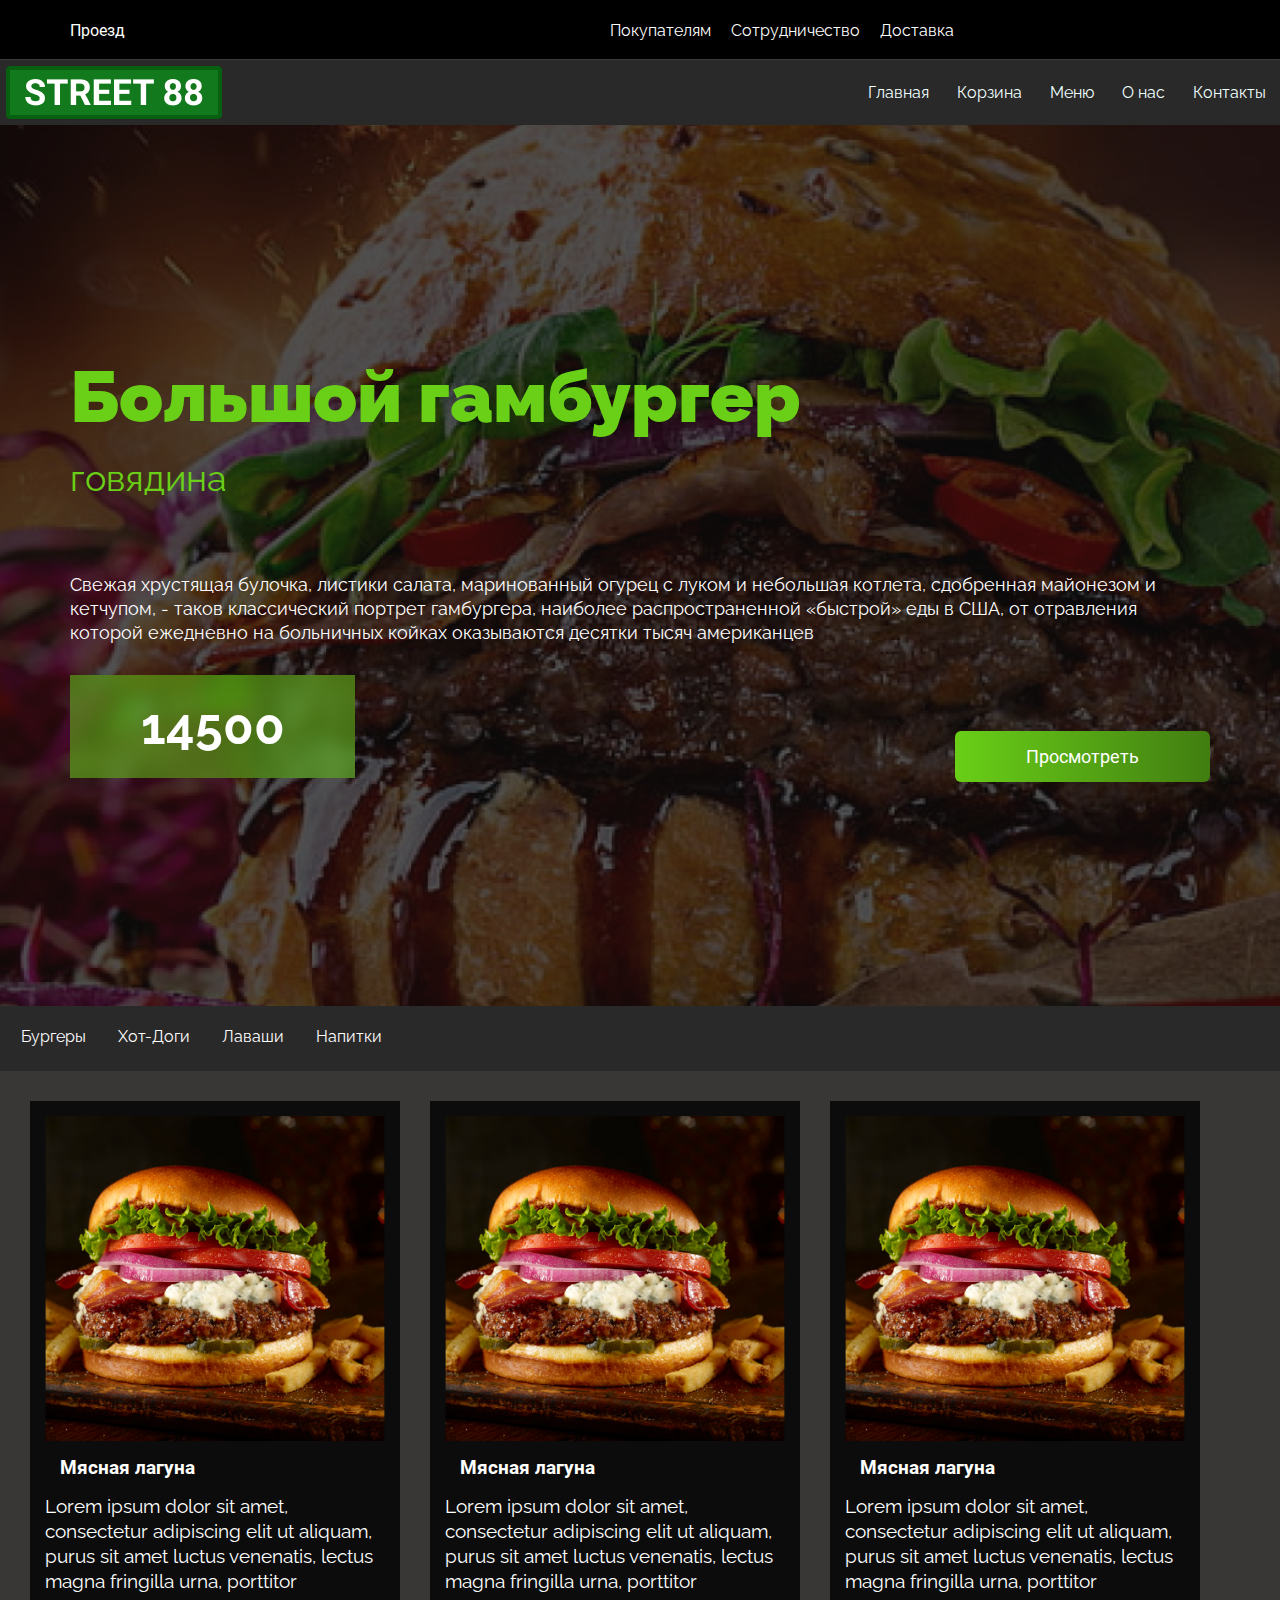
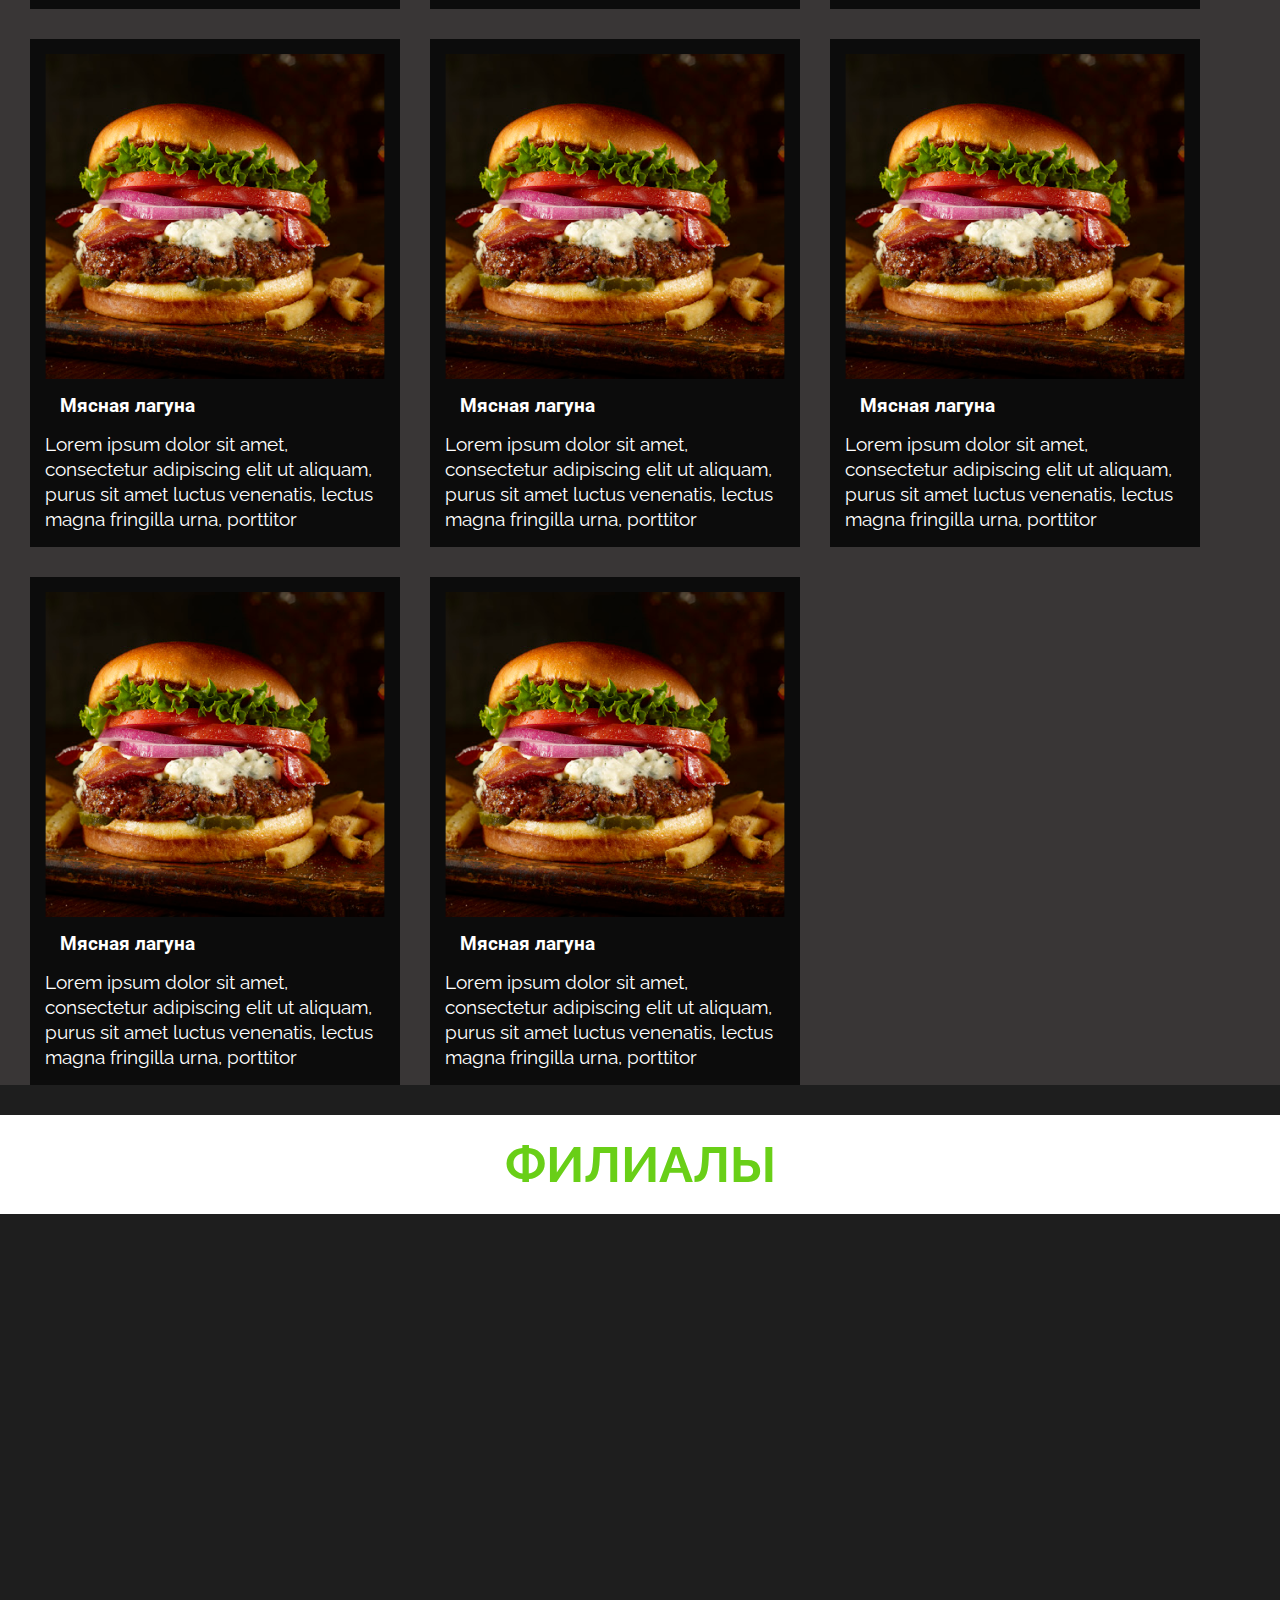
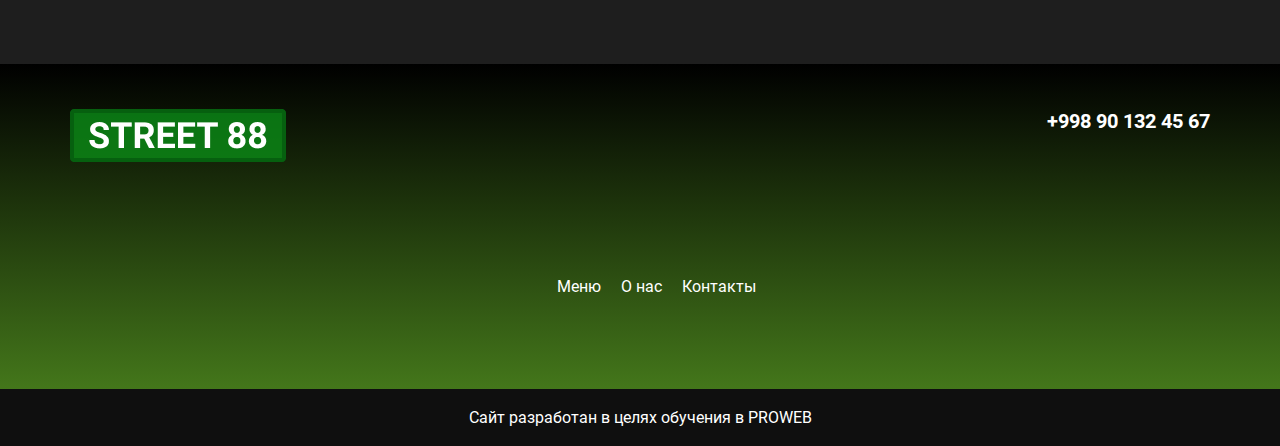
<file: index.html>
git n<!DOCTYPE html>
<html lang="en">
<head>
    <meta charset="UTF-8">
    <meta http-equiv="X-UA-Compatible" content="IE=edge">
    <meta name="viewport" content="width=device-width, initial-scale=1.0">
    <title>STRITE-88</title>
    <link rel="icon" href="images/Logo-57x57.png">
    <link rel="stylesheet" href="style/main.css">  
</head>
<body>
    <div class="wrapper">
        <header class="header">
           <div class="fixed">
                <div class="ads1">
                    <div class="ads">
                        <a href="#" class="burger__icon">Проезд</a>
                        <ul >
                            <li><a href="#">Покупателям</a></li>
                            <li><a href="#">Сотрудничество</a></li>
                            <li><a href="#">Доставка</a></li>
                        </ul>
                    </div>
                </div>
           <div class="nav1">
            <nav class="nav">
                <img src="images/Logo.png" alt="">
                <a href="#" class="menu__icon"></a>
                <ul class="nav__list">
                    <li><a href="#">Главная</a></li>
                    <li><a href="#">Корзина</a></li>
                    <li><a href="#">Меню</a></li>
                    <li><a href="index1.html">О нас</a></li>
                    <li><a href="#">Контакты</a></li>
                </ul>
            </nav>
           </div>
           </div>
           <div class="burger">
            <img src="images/food-burger-wallpaper-preview 1.jpg" alt="" class="burger__pic">
                <div class="content">
                    <div class="container">
                        <h1 class="burger__title">Большой гамбургер</h1>
                        <h2 class="burger__text">говядина</h2>
                        <p class="burger__desc limiter">Свежая хрустящая булочка, листики салата, маринованный огурец с луком и небольшая котлета, сдобренная майонезом и кетчупом, - таков классический портрет гамбургера, наиболее распространенной «быстрой» еды в США, от отравления которой ежедневно на больничных койках оказываются десятки тысяч американцев</p>
                        <div class="button">
                           <a href="#" class="number">14500</a> 
                          <a href="#" class="btn">Просмотреть</a>
                        </div>
                    </div>
                </div>
            </div>
        </header>
        <main class="main">
            <div class="main__nav">
                <ul>
                    <li><a href="#">Бургеры</a></li>
                    <li><a href="#">Хот-Доги</a></li>
                    <li><a href="#">Лаваши</a></li>
                    <li><a href="#">Напитки</a></li>
                </ul>
            </div>
            <div class="main__rasm">
                <div class="main__bace">
                    <div class="main__content">
                        <a href="#"><img src="images/unnamed 1.png" alt="" class="Mrasm"></a>
                        <h2 class="main__content-title">Мясная лагуна</h2>
                        <p class="main__content-desc">Lorem ipsum dolor sit amet, consectetur adipiscing elit ut aliquam, purus sit amet luctus venenatis, lectus magna fringilla urna, porttitor</p>
                    </div>
                    <span class="main__shop-icon"></span>
                </div>
                <div class="main__bace">
                    <div class="main__content">
                        <a href="#"><img src="images/unnamed 1.png" alt="" class="Mrasm"></a>
                        <h2 class="main__content-title">Мясная лагуна</h2>
                        <p class="main__content-desc">Lorem ipsum dolor sit amet, consectetur adipiscing elit ut aliquam, purus sit amet luctus venenatis, lectus magna fringilla urna, porttitor</p>
                        
                    </div>
                </div>
                <div class="main__bace">
                    <div class="main__content">
                        <a href="#"><img src="images/unnamed 1.png" alt="" class="Mrasm"></a>
                        <h2 class="main__content-title">Мясная лагуна</h2>
                        <p class="main__content-desc">Lorem ipsum dolor sit amet, consectetur adipiscing elit ut aliquam, purus sit amet luctus venenatis, lectus magna fringilla urna, porttitor</p> 
                    </div>
                </div>
                <div class="main__bace">
                    <div class="main__content">
                        <a href="#"><img src="images/unnamed 1.png" alt="" class="Mrasm"></a>
                        <h2 class="main__content-title">Мясная лагуна</h2>
                        <p class="main__content-desc">Lorem ipsum dolor sit amet, consectetur adipiscing elit ut aliquam, purus sit amet luctus venenatis, lectus magna fringilla urna, porttitor</p>
                        
                    </div>
                </div>
                <div class="main__bace">
                    <div class="main__content">
                        <a href="#"><img src="images/unnamed 1.png" alt="" class="Mrasm"></a>
                        <h2 class="main__content-title">Мясная лагуна</h2>
                        <p class="main__content-desc">Lorem ipsum dolor sit amet, consectetur adipiscing elit ut aliquam, purus sit amet luctus venenatis, lectus magna fringilla urna, porttitor</p> 
                    </div>
                  
                </div>
                <div class="main__bace">
                    <div class="main__content">
                        <a href="#"><img src="images/unnamed 1.png" alt="" class="Mrasm "></a>
                        <h2 class="main__content-title">Мясная лагуна</h2>
                        <p class="main__content-desc">Lorem ipsum dolor sit amet, consectetur adipiscing elit ut aliquam, purus sit amet luctus venenatis, lectus magna fringilla urna, porttitor</p>
                    </div>
                  
                </div>
                <div class="main__bace">
                    <div class="main__content">
                        <a href="#"><img src="images/unnamed 1.png" alt="" class="Mrasm"></a>
                        <h2 class="main__content-title">Мясная лагуна</h2>
                        <p class="main__content-desc">Lorem ipsum dolor sit amet, consectetur adipiscing elit ut aliquam, purus sit amet luctus venenatis, lectus magna fringilla urna, porttitor</p>
                    </div>
                    
                </div>
                <div class="main__bace">
                    <div class="main__content">
                        <a href="#"><img src="images/unnamed 1.png" alt="" class="Mrasm"></a>
                        <h2 class="main__content-title">Мясная лагуна</h2>
                        <p class="main__content-desc">Lorem ipsum dolor sit amet, consectetur adipiscing elit ut aliquam, purus sit amet luctus venenatis, lectus magna fringilla urna, porttitor</p> 
                    </div>
                </div>
            </div>
        </main>
        <footer class="footer">
            <section class="section">
                <h2 class="footer__title">ФИЛИАЛЫ</h2>
            </section>
            <iframe src="https://www.google.com/maps/embed?pb=!1m18!1m12!1m3!1d191832.14837112848!2d69.20520898515623!3d41.30065459282416!2m3!1f0!2f0!3f0!3m2!1i1024!2i768!4f13.1!3m3!1m2!1s0x38ae8b0cc379e9c3%3A0xa5a9323b4aa5cb98!2z0KLQsNGI0LrQtdC90YIsINCj0LfQsdC10LrQuNGB0YLQsNC9!5e0!3m2!1sru!2s!4v1664690007746!5m2!1sru!2s" width="600" height="450" style="border:0;" allowfullscreen="" loading="lazy" referrerpolicy="no-referrer-when-downgrade" class="card"></iframe>
            <div class="footer__end">
               <div class="footer__end1">
                <img src="images/Logo1.png" alt="">
                <ul>
                    <li><a href="#">Меню</a></li>
                    <li><a href="#" >О нас</a></li>
                    <li><a href="#">Контакты</a></li>
                </ul>
                <a href="#" class="nomer">+998 90 132 45 67 </a>
               </div>
            </div>
            <div class="footer__1">
                <p class="footerline">Сайт разработан в целях обучения в PROWEB</p>
            </div>
        </footer>
    </div>
</div>
</body>
</html>
</file>
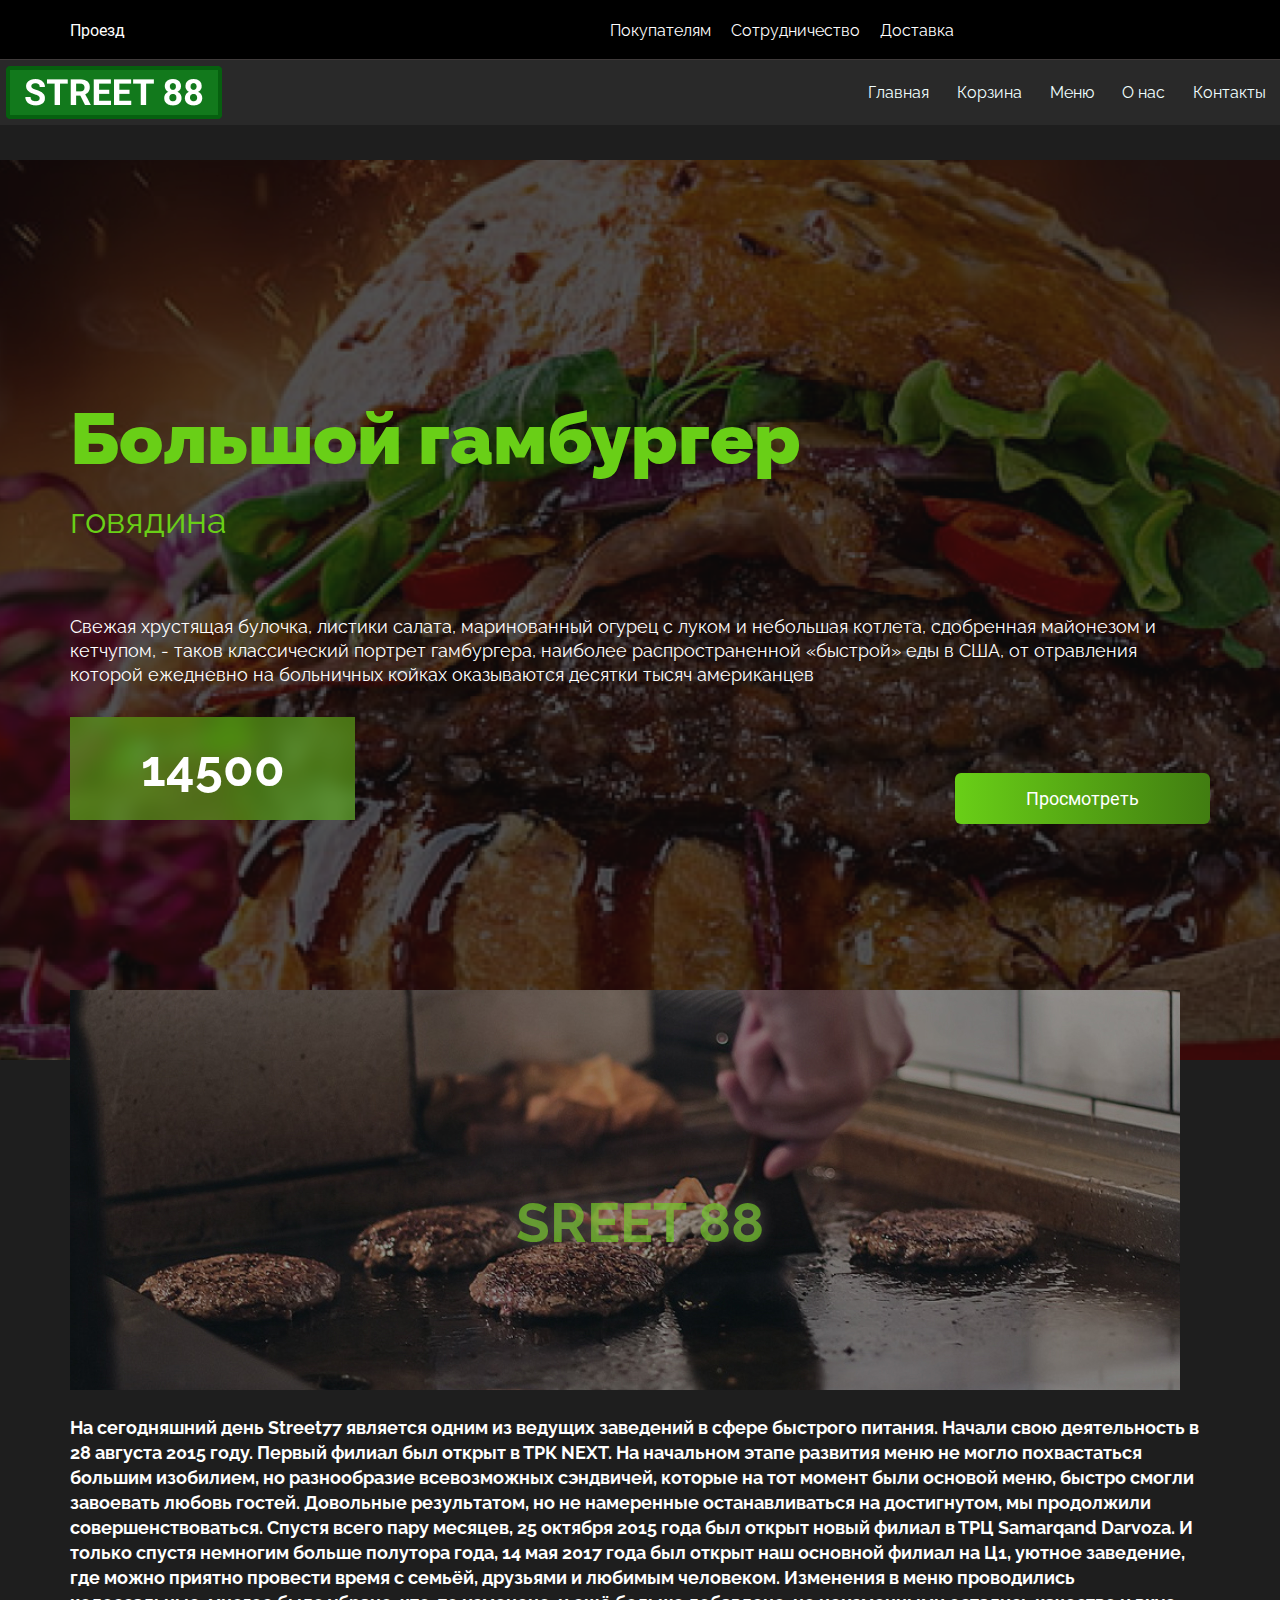
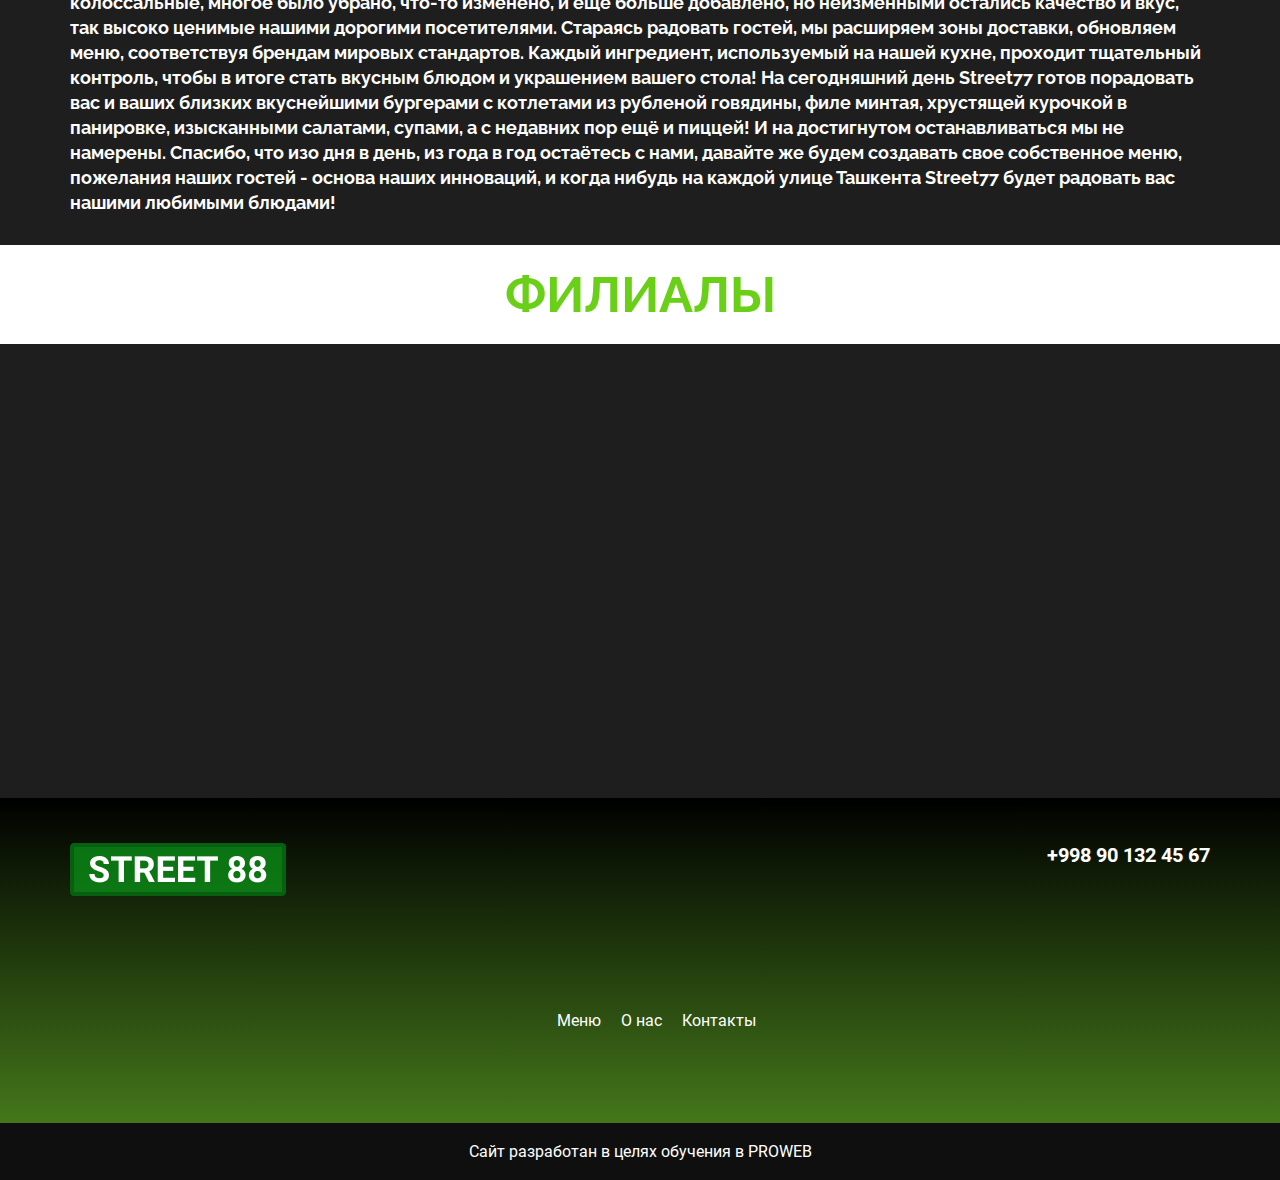
<file: index-1.html>
<!DOCTYPE html>
<html lang="en">
<head>
    <meta charset="UTF-8">
    <meta http-equiv="X-UA-Compatible" content="IE=edge">
    <meta name="viewport" content="width=device-width, initial-scale=1.0">
    <title>STREET 88</title>
    <link rel="icon" href="images/Logo-57x57.png">
    <link rel="stylesheet" href="style/main.css">
</head>
<body>
    <div class="wrapper">
        <header class="header">
            <div class="ads1">
                <div class="ads">
                    <a href="#" class="burger__icon">Проезд</a>
                    <ul >
                        <li><a href="#">Покупателям</a></li>
                        <li><a href="#">Сотрудничество</a></li>
                        <li><a href="#">Доставка</a></li>
                    </ul>
                </div>
            </div>
            <div class="nav1">
               <div class="fixed">
            <nav class="nav">
                <img src="images/Logo.png" alt="">
                <ul>
                    <li><a href="index.html">Главная</a></li>
                    <li><a href="#">Корзина</a></li>
                    <li><a href="#">Меню</a></li>
                    <li><a href="index1.html">О нас</a></li>
                    <li><a href="#">Контакты</a></li>
                </ul>
            </nav>
           </div>
           </div>
           <div class="burger">
            <img src="images/food-burger-wallpaper-preview 1.jpg" alt="" class="burger__pic">
           <div class="content">
            <div class="container">
                <h1 class="burger__title">Большой гамбургер</h1>
                <h2 class="burger__text">говядина</h2>
                <p class="burger__desc">Свежая хрустящая булочка, листики салата, маринованный огурец с луком и небольшая котлета, сдобренная майонезом и кетчупом, - таков классический портрет гамбургера, наиболее распространенной «быстрой» еды в США, от отравления которой ежедневно на больничных койках оказываются десятки тысяч американцев</p>
                <div class="button">
                    <a href="#" class="number">14500</a> 
                    <a href="#" class="btn">Просмотреть</a>
                </div>
            </div>
           </div>
           </div>
        </header>
        <main class="main1">
            <div class="onas">
               <img src="images/photo_cropped 1.jpg" alt="" class="photo">
                <h2 class="burger__title1">SREET 88</h2>
            </div>
            <p class="desc">
                На сегодняшний день Street77 является одним из ведущих заведений в сфере быстрого питания. Начали свою деятельность в 28 августа 2015 году. Первый филиал был открыт в ТРК NEXT. На начальном этапе развития  меню не могло похвастаться большим изобилием, но  разнообразие всевозможных сэндвичей, которые на тот момент были основой меню, быстро смогли завоевать любовь гостей. Довольные результатом, но не намеренные останавливаться на достигнутом, мы продолжили совершенствоваться. Спустя всего пару месяцев, 25 октября 2015 года был открыт новый филиал в ТРЦ Samarqand Darvoza. И только спустя немногим больше полутора года, 14 мая 2017 года был открыт наш основной филиал на Ц1, уютное заведение, где можно приятно провести время с семьёй, друзьями и любимым человеком. Изменения в меню проводились колоссальные, многое было убрано, что-то изменено, и ещё больше добавлено, но неизменными остались качество и вкус, так высоко ценимые нашими дорогими посетителями. Стараясь радовать гостей, мы расширяем зоны доставки, обновляем меню, соответствуя брендам мировых стандартов. Каждый ингредиент, используемый на нашей кухне, проходит тщательный контроль, чтобы в итоге стать вкусным блюдом и украшением вашего стола! На сегодняшний день Street77 готов порадовать вас и ваших близких вкуснейшими бургерами с котлетами из рубленой говядины, филе минтая, хрустящей курочкой в панировке, изысканными салатами, супами, а с недавних пор ещё и пиццей! И на достигнутом останавливаться мы не намерены. Спасибо, что изо дня в день, из года в год остаётесь с нами, давайте же будем создавать свое собственное меню, пожелания наших гостей - основа наших инноваций, и когда нибудь на каждой улице Ташкента Street77 будет радовать вас нашими любимыми блюдами!
            </p>
        </main>
        <footer class="footer">
            <section class="section">
                <h2 class="footer__title">ФИЛИАЛЫ</h2>
            </section>
            <iframe src="https://www.google.com/maps/embed?pb=!1m18!1m12!1m3!1d191832.14837112848!2d69.20520898515623!3d41.30065459282416!2m3!1f0!2f0!3f0!3m2!1i1024!2i768!4f13.1!3m3!1m2!1s0x38ae8b0cc379e9c3%3A0xa5a9323b4aa5cb98!2z0KLQsNGI0LrQtdC90YIsINCj0LfQsdC10LrQuNGB0YLQsNC9!5e0!3m2!1sru!2s!4v1664690007746!5m2!1sru!2s" width="600" height="450" style="border:0;" allowfullscreen="" loading="lazy" referrerpolicy="no-referrer-when-downgrade" class="card"></iframe>
            <div class="footer__end">
               <div class="footer__end1">
                <img src="images/Logo1.png" alt="">
                <ul>
                    <li><a href="#">Меню</a></li>
                    <li><a href="#" >О нас</a></li>
                    <li><a href="#">Контакты</a></li>
                </ul>
                <a href="#" class="nomer">+998 90 132 45 67 </a>
               </div>
            </div>
            <div class="footer__1">
                <p class="footerline">Сайт разработан в целях обучения в PROWEB</p>
            </div>
        </footer>
    </div>
</body>
</html>
</file>
<file: style/main.css>
@import 'icon.css';
@import 'fonts.css';


*{
    margin: 0;
    padding: 0;
    box-sizing: border-box;
}
ul{
    list-style: none;
}

a{
    text-decoration: none;
}


:root{
    --font_RAL: 'raleway';
    --font_R: 'roboto';
    --font_I: 'fontawesome';
    --title: #69CF17;
    --text: white;
    --button:  linear-gradient(90deg, #69CF17 0%, #417D11 100%);
    --ads: #1E1E1E;
    --nav:rgba(0, 0, 0, 0.5);
    --img: rgba(12, 12, 12, 0.72);
}

.wrapper{
    background: var(--ads);
    font-family: 'raleway';
}

.header{
    background:  #1E1E1E;
    padding-bottom: 30px;
}

.ads{
    background: black;
    display: flex;
    margin: auto;
    max-width: 1140px;
    width: 100%;
    justify-content: space-between;
    padding: 21px 0 19px;
    position: relative;
}
.ads1{
    background: black;
}
.burger__icon{
    text-decoration: none;
    color: var(--text);
    font-family: 'Roboto';
    font-weight: 400;
    font-size: 16px;
}
.ads ul{
    display: flex;
    margin-right: 256px;
}
.ads ul a{
    text-decoration: none;
    color: var(--text);
    margin-right: 20px;
    transition: 300ms;
}

.ads ul li:last-of-type a{
    margin-right: 0;
    font-family: var(--font_RAL);
}


.ads ul a:hover{
    color: var(--title);
}




.fixed{
position: fixed;
z-index: 1;
top: 0;
right: 0;
left: 0;  } 
.nav1{    
    background: black;
    border-top: 1px solid rgba(125, 115, 115, 0.5);
    backdrop-filter: blur(7.5px);
}


.nav{
    position: fixed;
    display: flex;
    margin: auto;
    /* max-width: 1140px; */
    width: 100%;
    justify-content: space-between;
    background: #292929;

}


.nav img{
    padding: 6px 
}


nav ul{
    display: flex;
    /* flex-direction: column; */
    align-items: center;
    justify-content: space-between;
}


nav ul li a{
    padding: 22px 14px;
    color: azure;
    transition: 400ms;
}



nav ul li a:hover{
    background: rgba(105, 207, 23, 0.75);
}




.burger{
    height: 100vh;
    position: relative;
    padding-top: 100px;
}

.burger__pic{
    width: 100%;
    height: 100%;
    position: absolute;
    object-fit: cover;

}
.content{
    display: flex;
    background: var(--img);
    height: 100vh;
    position: relative;
}
.container{
    margin: auto;
    max-width: 1140px;
    width: 100%;
    display: flex;
    flex-direction: column;
    justify-content: center;
}
.burger__title{
    color: var(--title);
    font-family: 'Raleway';
    font-weight: 900;
    font-size: 72px;
    margin-bottom: 18px;
}
.burger__text{
    color: var(--title);
    /* line-height: 24px; */
    font-size: 36px;
    font-family: 'Raleway';
    font-weight: 400;
    margin-bottom: 18px;
    padding-bottom: 56px;    
}
.burger__desc{
    color: var(--text);
    font-size: 18px;
    font-family: 'Raleway';
    font-weight: 400;
    line-height: 24px;
}
.number{
    color: var(--text);
    background: rgba(105, 207, 23, 0.5);
    backdrop-filter: blur(9px);
    width: 285px;
    height: 103px;
    font-size: 50px;    
    font-family: 'Raleway';
    font-weight: 700;
    display: flex;
    justify-content: center;
    align-items: center;
    
}
.btn{
    margin-top: 56px;
    color: var(--text);
    font-size: 18px;
    font-family: var(--font_R);
    font-weight: 400;
    background: linear-gradient(90deg, #69CF17 0%, #417D11 100%);
    width: 255px;
    height: 51px;
    border-radius: 6px;
    display: flex;
    justify-content: center;
    align-items: center;
    transition: 300ms;
}
.btn:hover{
    background: #1E1E1E;
    color: #69CF17;
    transform: scale(1.3);
}





.button{
    display: flex;
    justify-content: space-between;
    margin-top: 30px;
}
.main1{
    margin: auto;
    max-width: 1140px;
    width: 100%;
}
.onas{
    position: relative;
}
.photo{
    position: absolute;
    object-fit: cover;
    
}
.burger__title1{
    position: relative;
    padding-top: 200px;
    display: flex;
    justify-content: center;
    text-shadow: 0px 0px 15px rgba(191, 171, 171, 0.4);
    background: rgba(105, 207, 23, 0.7);
    color: transparent;
    -webkit-background-clip: text;
    font-family: 'Raleway';
    font-weight: 700;
    font-size: 55px;


    
}
.desc{
    color: var(--text);
    margin-top: 160px;
    font-family: 'Raleway';
    font-weight: 700;
    font-size: 18px;
    line-height: 25px;
}
.section{
    
    position: sticky;
    background: var(--text);
    display: flex;
    justify-content: center;
    align-items: center;
    padding: 20px 0;
    margin-top: 30px;
}
.footer__title{
    color: var(--title);
    font-size: 50px;
    font-family: 'Raleway';
    font-weight: 700;
}
.card{
    width: 100%;
    
}
.footer__end{
    background: linear-gradient(180deg, #000000 0%, rgba(105, 207, 23, 0.5) 100%);
    height: 325px;
}
.footer__end1{
    margin: auto;
    max-width: 1140px;
    width: 100%;
    display: flex;
    justify-content: space-between;
    padding-top: 45px;
}
.footer__end1 img{
    width: 216px;
    height: 53px;

}
.footer__end1 ul{
    padding-top: 168px;
    display: flex;
    
}




.footer__end1 ul a{
    text-decoration: none;
    color: var(--text);
    margin-right: 20px;
    font-family: 'Roboto';
    font-weight: 400;
    size: 20px;
    transition: 300ms;
}
.footer__end1 ul a:hover{
    color: black;
}
.nomer{
    text-decoration: none;
    color: var(--text);
    font-family: 'Roboto';
    font-weight: 700;
    font-size: 20px;

}
.footer__1{
    background: rgba(0, 0, 0, 0.5);
    height: 57px;
    display: flex;
    justify-content: center;
    align-items: center;
}
.footerline{
    color: var(--text);
    font-family: 'Roboto';
    font-weight: 400;
    font-size: 16px;
}
.main{
    width: 100%;
    background:  #393636;
}
.main__nav{
    margin-top: 58px;
     background:#292929;
     width: 100%;
    height: 65px;
    position: -webkit-sticky;
    position: sticky;
    z-index: 1;
    top: 120px;
}
.main__nav ul{
    display: flex;
    align-items: center;
    padding: 21px 0 21px 21px;
}
.main__nav ul a{
    color: var(--text);
    text-decoration: none;
    margin-right: 32px;
    transition: 300ms;
}
.main__nav ul a:hover{
    color: var(--title);
}

.Mrasm{
    position: relative;
}
.main__shop-icon{
    position: relative;
}
.main__content a{
    text-decoration: none;
}
 .main__rasm{
    display: flex;
    flex-wrap: wrap;
    gap: 30px;
    margin: 30px;
 }

.main__bace{
    background-color: #0C0C0C;
    padding: 15px;
    width: 370px;

}


.main__content-desc{
    width: 339px;
    color: var(--text);
    font-family: 'Raleway';
    font-weight: 400;
    font-size: 19px;
    line-height: 25px;
}
.main__content-title{
    font-family: var(--font_R);
    font-weight: 700;
    font-size: 19px;
    color: var(--text);
    padding:  15px 15px;
}


@keyframes beforeDote {
    0%{
        color: greenyellow;
        transform: rotate(90deg) scale(0.5) translateX(20px);
    }
    50%{
        color: yellow;
        transform: rotate(180deg) scale(0.5) translateX(0px);
    }
    100%{
        color: greenyellow;
        transform: rotate(360deg) scale(0.5) translateX(20px);
    }
    
}




.limiter{
    display: -webkit-box;
    overflow: hidden;
    min-height: 5px;
    white-space: normal;
    text-overflow: ellipsis; /* ... 3ta nuqta qoyadi*/ 
    -webkit-box-orient: vertical; 
    -webkit-line-clamp: 3;
}



@media(max-width: 1140px){
     .burger__icon{
        margin-left: 35px;          
    }

    .ads ul{
        margin-right: 70px;
    }

    .nav img{
        margin-left: 35px;
    }

    .nav ul{
        margin-right: 70px;
    }
    .burger__title{
        font-size: 60px;
        margin-left: 40px;

    }
    .burger__text{
        font-size: 28px;
        margin-left: 60px;
    }
    .burger__desc{
        max-width: 1100px;
        /* text-align: center; */
        margin: auto;
        line-height: 24px;
    }
    .number{
        margin-left: 40px;
        width: 250px;
    }
    .btn{
        margin-right: 48px;
        width: 230px;
    }
    .burger__title1{
        margin-left: 400px;
    }
    .main__nav ul{
        margin-left: 48px;
       
    }
    .main__bace{
       margin: auto;
    }
    .footer__end1 img{
        margin-left: 49px;
    }
    .nomer{
        margin-right: 48px;
    }
}

@media(max-width: 1073px){
    .ads ul{
        margin-right: 40px;
    }

    .burger__desc{
        text-align: center;
    }
    .btn{
        /* margin-top: 0; */
        width: 200px;
        margin-bottom: 40px;
        
    }
    .main{
        margin: auto;
        
    }
    .number{
      /* padding-bottom: 30px; */
      margin-right: 48px;
      margin-bottom: 40px;
        width: 220px;
    }
    .main__content-desc{
        width: 320px;
        text-align: center;
        font-size: 18px;
    line-height: 25px;
    }
    .main__content-title{
        margin-left: 85px;
        
        /* margin: auto; */
    }
    .burger__pic{
        height: 100%;
    }
}





@media(max-width:701px){
    .nomer{
        display: flex;
        
        margin-right: 0;
        width: 150px;
    }
    .burger__pic{
        height: 100%;
    }

    /* .btn{
        padding-top: 30px;
    } */
}




@media(max-width:700px){
   
    .burger__pic{
        height: 100%;
    }
    .footer__end ul{
        margin: auto;        
        margin-right: 0;
        margin-left: 49px; 
    }
    .footer__end1 ul:nth-last-of-type(1){
        margin-left: 0;
    }
    .footer__end1 img {
        margin-left: 34px;
    }
    .burger__desc{
        width: 600px;
    }
    .number{
        width: 200px;
        margin-bottom: 70px;
    }
    .nomer{
        width: 180px;
        margin-right: 40px;
    }
    /* .btn{
        /* margin-top: 0;/ */
        /* margin-bottom: 40px; */
    
}

    @media(max-width:648px){
        .footer__end1 img{
            width: 199px;
            margin-left: 30px;
        }
        .footer__end1 ul{
            width: 189px;
        }
        .nav img{
            width: 200px;
            margin-left: 28px;
        }
        nav ul{
            width: 600px;
        }
        .footer__end1 img{
            width: 170px;
        }
        /* .footer__end1 ul{
            
        } */
    }
</file>
